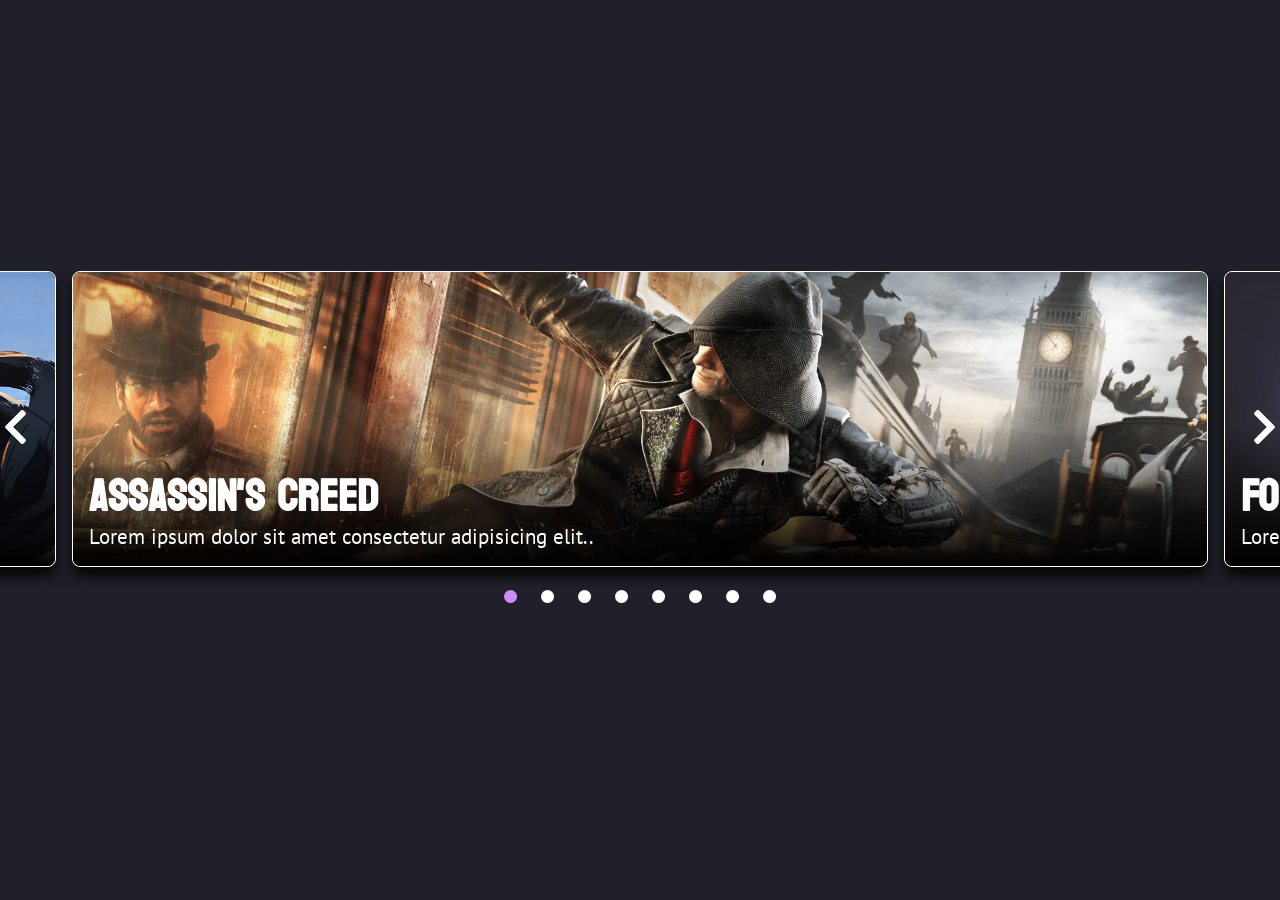
<file: index.html>
<!DOCTYPE html>
<html lang="pt-br">
<head>
    <meta charset="UTF-8">
    <meta http-equiv="X-UA-Compatible" content="IE=edge">
    <meta name="viewport" content="width=device-width, initial-scale=1.0">
    <link rel="stylesheet" href="https://use.fontawesome.com/releases/v5.11.2/css/all.css"/>
    <link rel="preconnect" href="https://fonts.googleapis.com">
    <link rel="preconnect" href="https://fonts.gstatic.com" crossorigin>
    <link href="https://fonts.googleapis.com/css2?family=Koulen&family=PT+Sans&display=swap" rel="stylesheet">
    <link rel="stylesheet" href="assets/styles/styles.css">
    <title>Slide Games</title>
</head>
<body>
    <div class="wrapper" data-slide="wrapper">
        <div class="slide-wrapper">
            <button class="slide-nav-button slide-nav-previous fas fa-chevron-left" data-slide="nav-previous-button"></button>
            <button class="slide-nav-button slide-nav-next fas fa-chevron-right" data-slide="nav-next-button"></button>
            <div class="slide-list" data-slide="list">

                <!-- <div class="slide-item cloned-item" data-slide="item" data-index="-2">
                    <div class="slide-content">
                        <img src="assets/imgs/red-dead-redemption-2.png" alt="Red Dead Redemption 2">
                        <div class="slide-description">
                            <h3>Red Dead Redemption 2</h3>
                            <p>Lorem ipsum dolor sit amet consectetur adipisicing elit..</p>
                        </div>
                    </div>
                </div>
                <div class="slide-item cloned-item" data-slide="item" data-index="-1">
                    <div class="slide-content">
                        <img src="assets/imgs/zelda.png" alt="Zelda">
                        <div class="slide-description">
                            <h3>Zelda</h3>
                            <p>Lorem ipsum dolor sit amet consectetur adipisicing elit..</p>
                        </div>
                    </div>
                </div> -->


                <div class="slide-item" data-slide="item" data-index="0">
                    <div class="slide-content">
                        <img src="assets/imgs/assassinscreed.png" alt="Assassin's creed">
                        <div class="slide-description">
                            <h3>Assassin's Creed</h3>
                            <p>Lorem ipsum dolor sit amet consectetur adipisicing elit..</p>
                        </div>
                    </div>
                </div>
                <div class="slide-item" data-slide="item" data-index="1">
                    <div class="slide-content">
                        <img src="assets/imgs/fortnite.png" alt="Fortnite">
                        <div class="slide-description">
                            <h3>Fortnite</h3>
                            <p>Lorem ipsum dolor sit amet consectetur adipisicing elit..</p>
                        </div>
                    </div>
                </div>
                <div class="slide-item" data-slide="item" data-index="2">
                    <div class="slide-content">
                        <img src="assets/imgs/freefire.png" alt="Freefire">
                        <div class="slide-description">
                            <h3>Freefire</h3>
                            <p>Lorem ipsum dolor sit amet consectetur adipisicing elit..</p>
                        </div>
                    </div>
                </div>
                <div class="slide-item" data-slide="item" data-index="3">
                    <div class="slide-content">
                        <img src="assets/imgs/gta-v.png" alt="GTA V">
                        <div class="slide-description">
                            <h3>GTA V</h3>
                            <p>Lorem ipsum dolor sit amet consectetur adipisicing elit..</p>
                        </div>
                    </div>
                </div>
                <div class="slide-item" data-slide="item" data-index="4">
                    <div class="slide-content">
                        <img src="assets/imgs/halo5.png" alt="Halo 5">
                        <div class="slide-description">
                            <h3>Halo 5</h3>
                            <p>Lorem ipsum dolor sit amet consectetur adipisicing elit..</p>
                        </div>
                    </div>
                </div>
                <div class="slide-item" data-slide="item" data-index="5">
                    <div class="slide-content">
                        <img src="assets/imgs/league-of-legends.png" alt="League of Legends">
                        <div class="slide-description">
                            <h3>League of Legends</h3>
                            <p>Lorem ipsum dolor sit amet consectetur adipisicing elit..</p>
                        </div>
                    </div>
                </div>
                <div class="slide-item" data-slide="item" data-index="6">
                    <div class="slide-content">
                        <img src="assets/imgs/red-dead-redemption-2.png" alt="Red Dead Redemption 2">
                        <div class="slide-description">
                            <h3>Red Dead Redemption 2</h3>
                            <p>Lorem ipsum dolor sit amet consectetur adipisicing elit..</p>
                        </div>
                    </div>
                </div>
                <div class="slide-item" data-slide="item" data-index="7">
                    <div class="slide-content">
                        <img src="assets/imgs/zelda.png" alt="Zelda">
                        <div class="slide-description">
                            <h3>Zelda</h3>
                            <p>Lorem ipsum dolor sit amet consectetur adipisicing elit..</p>
                        </div>
                    </div>
                </div>

                <!-- <div class="slide-item cloned-item" data-slide="item" data-index="8">
                    <div class="slide-content">
                        <img src="assets/imgs/assassinscreed.png" alt="Assassin's creed">
                        <div class="slide-description">
                            <h3>Assassin's Creed</h3>
                            <p>Lorem ipsum dolor sit amet consectetur adipisicing elit..</p>
                        </div>
                    </div>
                </div>
                <div class="slide-item cloned-item" data-slide="item" data-index="9">
                    <div class="slide-content">
                        <img src="assets/imgs/fortnite.png" alt="Fortnite">
                        <div class="slide-description">
                            <h3>Fortnite</h3>
                            <p>Lorem ipsum dolor sit amet consectetur adipisicing elit..</p>
                        </div>
                    </div>
                </div> -->


            </div>
            <div class="slide-controls" data-slide="controls-wrapper">
                <!-- <button class="slide-control-button fas fa-circle" data-slide="control-button"></button> -->
                <!-- <button class="slide-control-button fas fa-circle" data-slide="control-button"></button>
                <button class="slide-control-button fas fa-circle" data-slide="control-button"></button>
                <button class="slide-control-button fas fa-circle active" data-slide="control-button"></button>
                <button class="slide-control-button fas fa-circle" data-slide="control-button"></button>
                <button class="slide-control-button fas fa-circle" data-slide="control-button"></button>
                <button class="slide-control-button fas fa-circle" data-slide="control-button"></button>
                <button class="slide-control-button fas fa-circle" data-slide="control-button"></button> -->
            </div>
        </div>
    </div>
    
    <script src="assets/scripts/scripts.js"></script>
</body>
</html>
</file>
<file: assets/styles/styles.css>
*, ::before, ::after {
    margin: 0;
    padding: 0;
    box-sizing: border-box;
}

html, body {
    height: 100%;
}

body {
    background-color: #1f2029;
}

.wrapper {
    height: 100%;
    display: flex;
    align-items: center;
}

.slide-wrapper {
    position: relative;
    display: flex;
    justify-content: center;
    flex-direction: column;
    width: 100%;
    overflow-x: hidden;
}

.slide-list {
    display: flex;
}

.slide-content {
    border: 1px solid #fff;
    border-radius: .5rem;
    box-shadow: #070707 0 .6rem .7rem;
    position: relative;
}

.slide-item {
    cursor: grab;
    flex-shrink: 0;
    padding: 0 0.5rem;
    width: 90vw;
}

.slide-item img {
    width: 100%;
    border-radius: .5rem;
}

.slide-description {
    background: linear-gradient(to top, #000, transparent);
    color: #fff;
    position: absolute;
    padding: 1rem;
    bottom: 0;
    width: 100%;
    border-radius: .5rem;
}

.slide-description h3 {
    font-family: 'Koulen', sans-serif;
    font-size: 2rem;
    position: relative;
    top: .85rem;
}

.slide-description p {
    font-family: 'PT Sans', sans-serif;
    font-size: 1rem;
}

.slide-nav-button {
    position: absolute;
    background: transparent;
    color: #fff;
    cursor: pointer;
    font-size: 2rem;
    z-index: 1;
    border: transparent;
    
}

.slide-nav-previous {
    left: 0.20rem;
    top: 6rem;
}

.slide-nav-next {
    right: 0.20rem;
    top: 6rem;
}

.slide-controls {
    display: flex;
    gap: 1.5rem;
    margin: 1.5rem auto;
}

.slide-control-button {
    background: transparent;
    cursor: pointer;
    color: #fff;
    border: none;
}

.slide-control-button.active {
    color: #cd8cf5;
}

@media screen and (max-width: 768px) {
    .slide-description {
        background: linear-gradient(to top, #000, transparent);
        color: #fff;
        position: absolute;
        padding: .5rem;
        bottom: 0;
        
        border-radius: .5rem;
    }

    .slide-description h3 {
        font-size: 1rem;
        top: 0;
    }

    .slide-description p {
        display: none;
    }

    .slide-nav-button {
        font-size: 1.3rem;
    }

    .slide-nav-previous {
        left: 0.20rem;
        top: 2.4rem;
    }
    
    .slide-nav-next {
        right: 0.20rem;
        top: 2.4rem;
    }

    .slide-controls {
        gap: 1rem;
        margin: .9rem auto;
    }
}

@media screen and (min-width: 1025px) {
    .slide-description h3 {
        font-size: 2.8rem;
    }
    
    .slide-description p {
        font-size: 1.3rem;
    }

    .slide-nav-button {
        font-size: 2.5rem;
    }

    .slide-nav-previous {
        left: 0.20rem;
        top: 8.5rem;
    }
    
    .slide-nav-next {
        right: 0.20rem;
        top: 8.5rem;
    }
}
</file>
